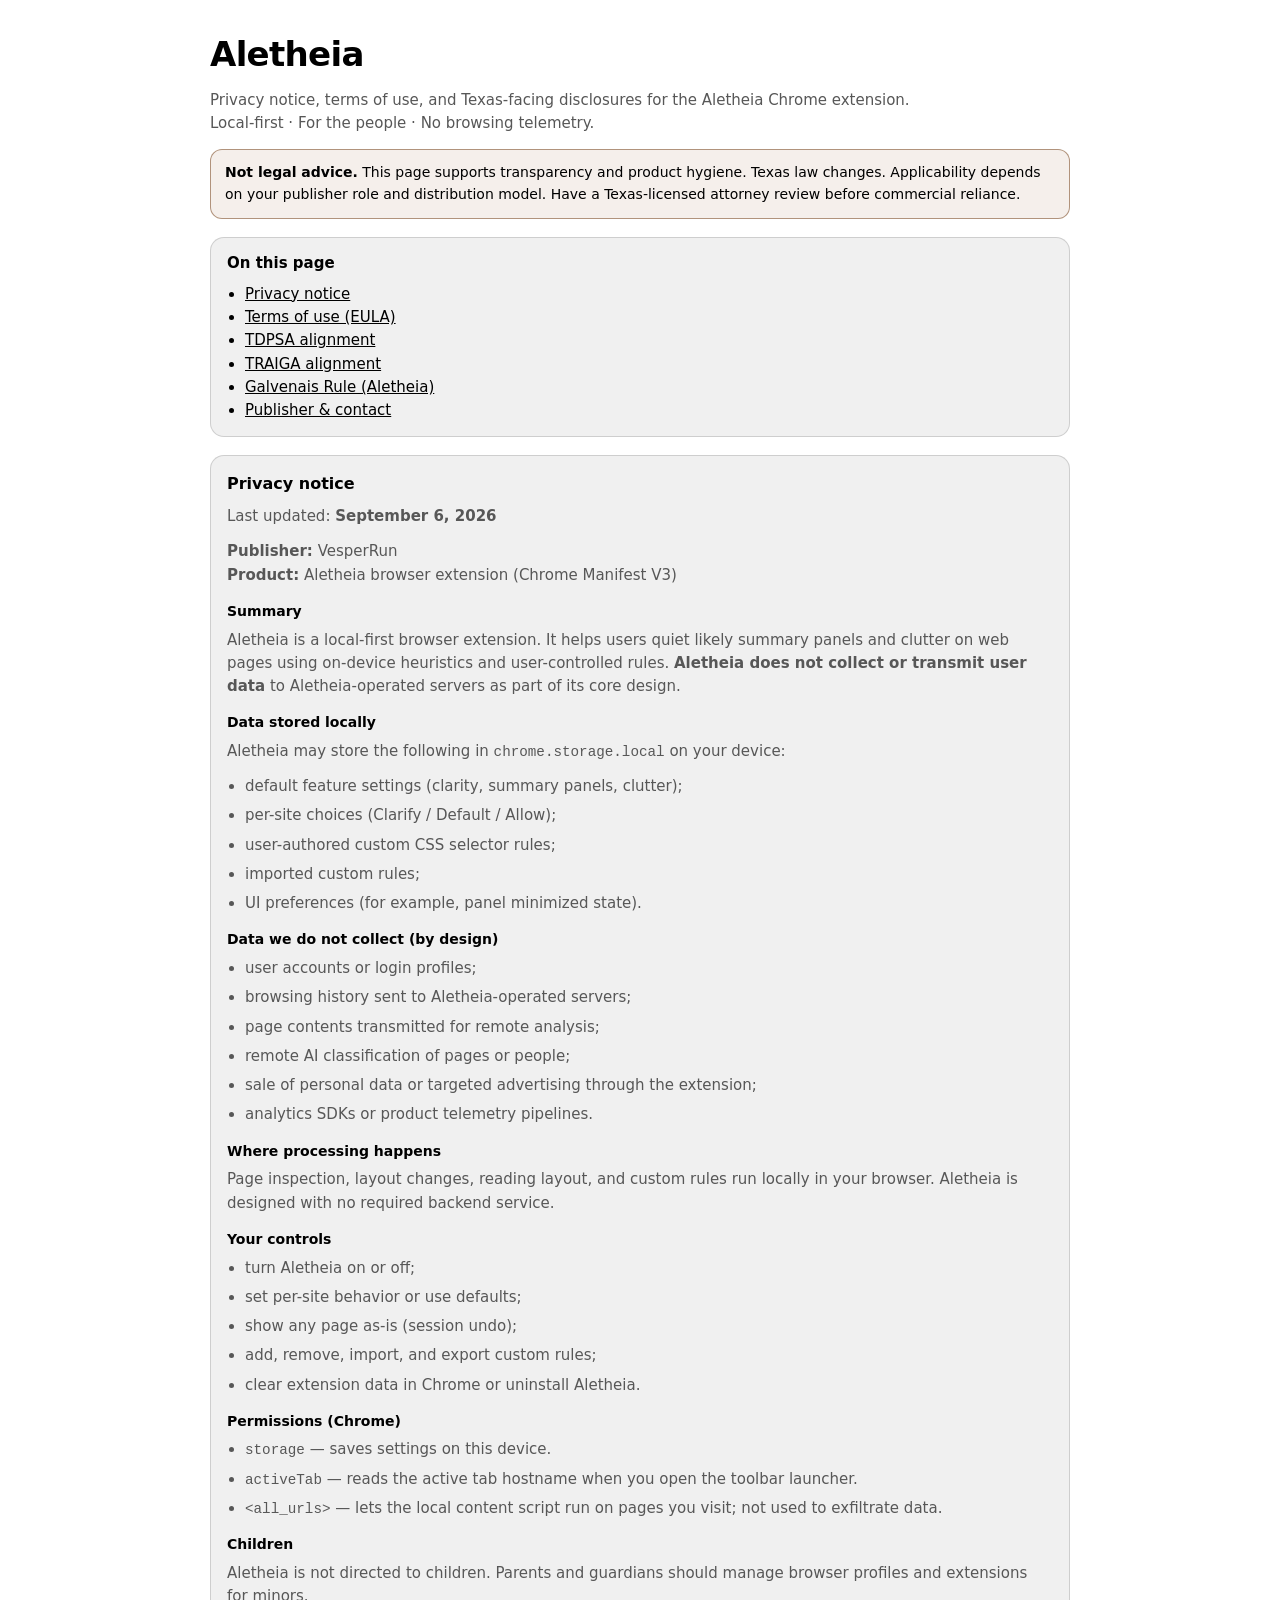
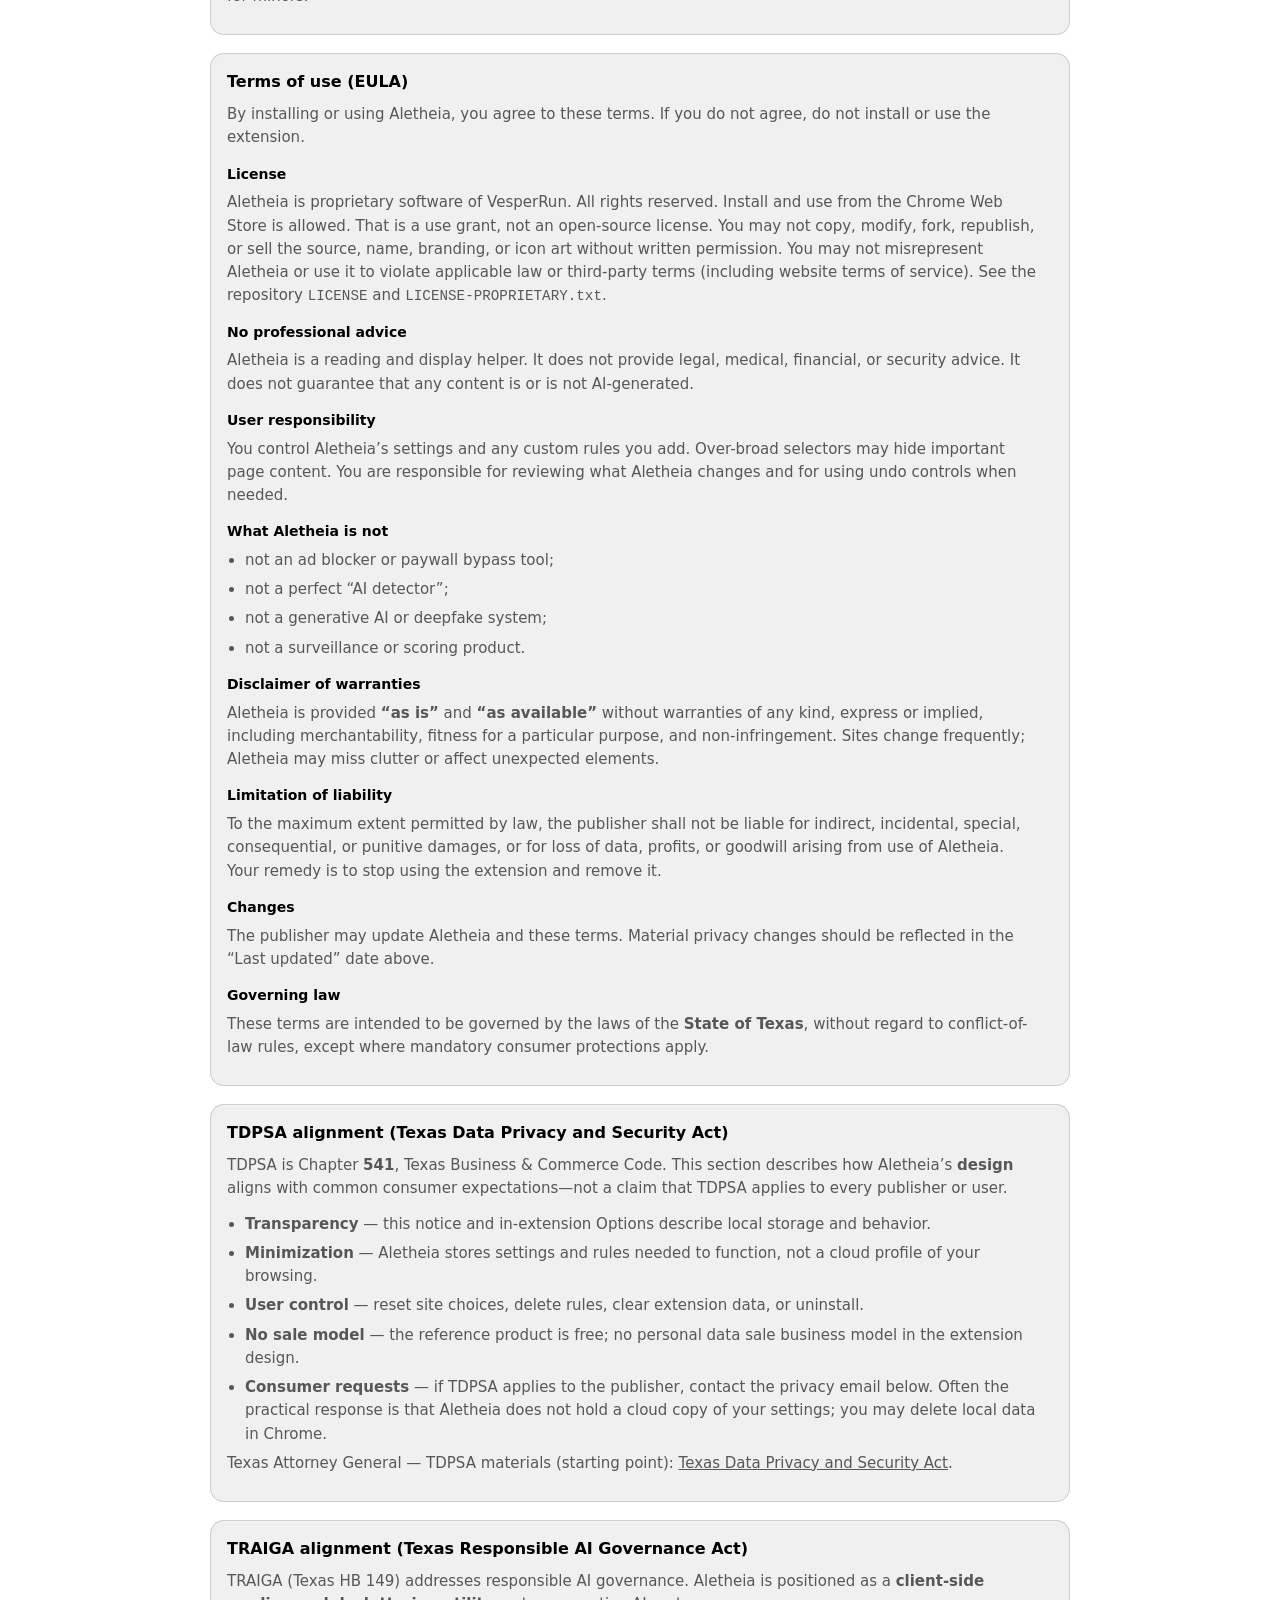
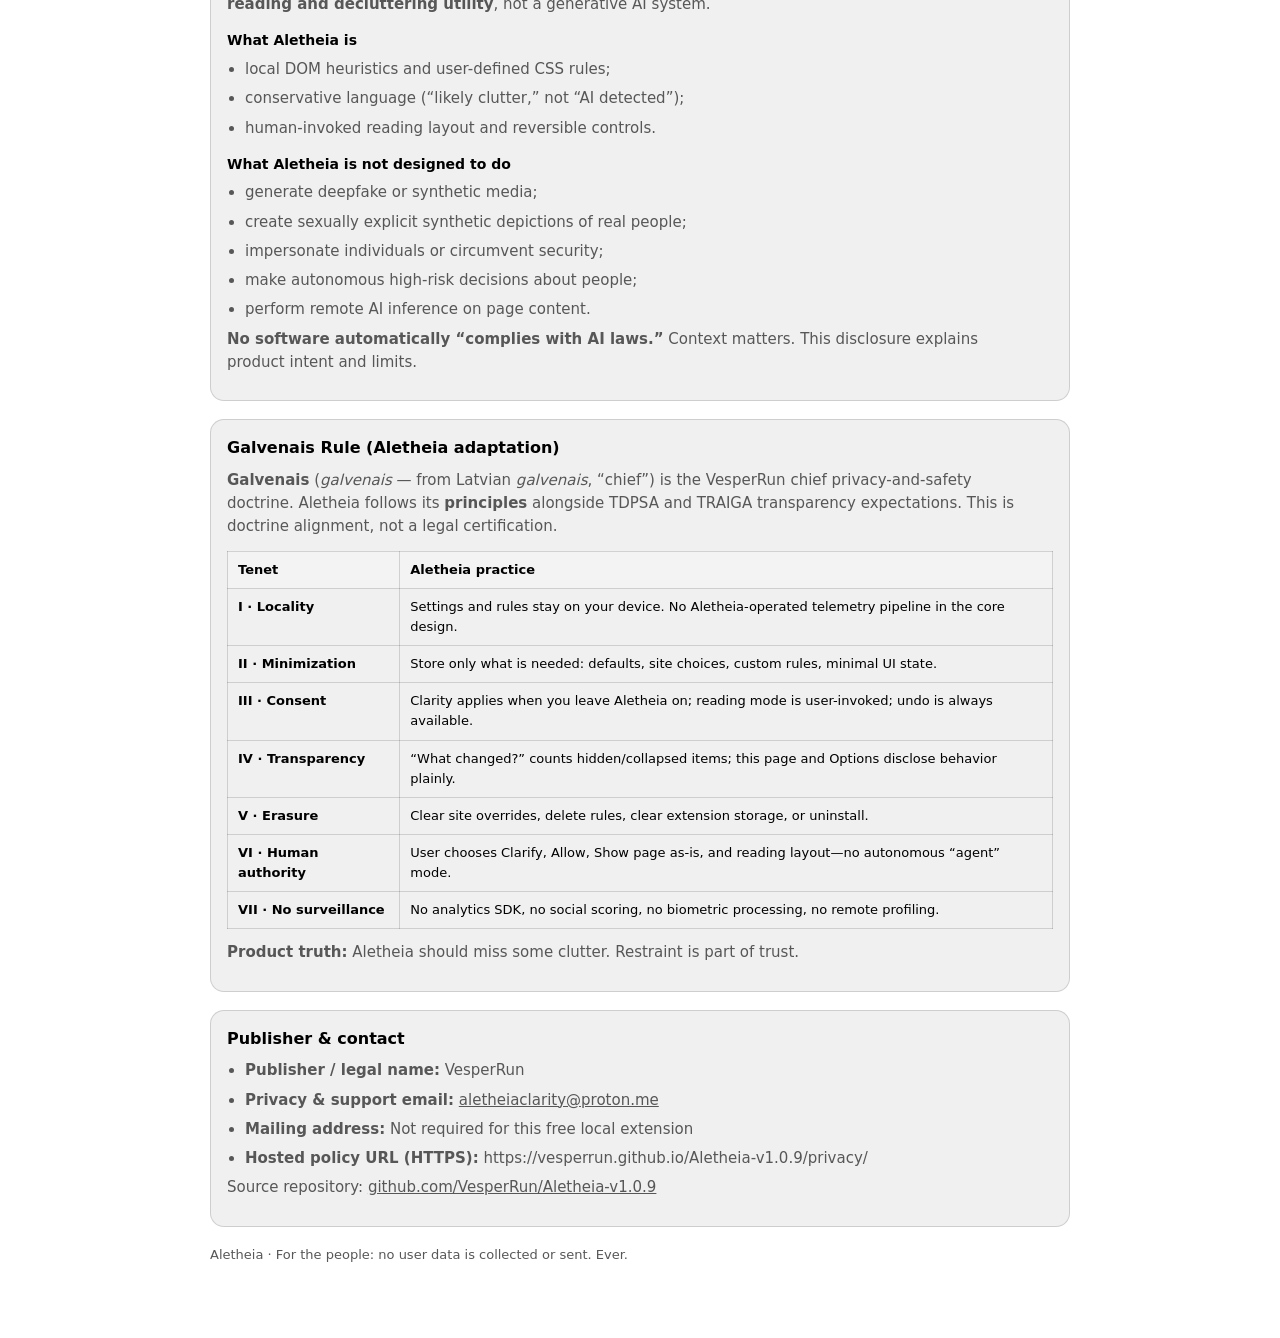
<file: privacy/index.html>
<!doctype html>
<html lang="en">
  <head>
    <meta charset="utf-8" />
    <meta name="viewport" content="width=device-width, initial-scale=1" />
    <title>Aletheia · Privacy, Terms &amp; Texas Notice</title>
    <link rel="stylesheet" href="privacy.css" />
  </head>
  <body>
    <main class="wrap">
      <header class="hero">
        <h1>Aletheia</h1>
        <p class="lede">
          Privacy notice, terms of use, and Texas-facing disclosures for the Aletheia Chrome extension.
          Local-first · For the people · No browsing telemetry.
        </p>
        <p class="notice">
          <strong>Not legal advice.</strong> This page supports transparency and product hygiene. Texas law
          changes. Applicability depends on your publisher role and distribution model. Have a Texas-licensed
          attorney review before commercial reliance.
        </p>
      </header>

      <nav class="toc" aria-label="On this page">
        <strong>On this page</strong>
        <ul>
          <li><a href="#privacy">Privacy notice</a></li>
          <li><a href="#eula">Terms of use (EULA)</a></li>
          <li><a href="#tdpsa">TDPSA alignment</a></li>
          <li><a href="#traiga">TRAIGA alignment</a></li>
          <li><a href="#galvenais">Galvenais Rule (Aletheia)</a></li>
          <li><a href="#contact">Publisher &amp; contact</a></li>
        </ul>
      </nav>

      <section class="card" id="privacy">
        <h2>Privacy notice</h2>
        <p class="muted">Last updated: <strong>September 6, 2026</strong></p>
        <p class="muted">
          <strong>Publisher:</strong> VesperRun<br />
          <strong>Product:</strong> Aletheia browser extension (Chrome Manifest V3)
        </p>
        <h3>Summary</h3>
        <p class="muted">
          Aletheia is a local-first browser extension. It helps users quiet likely summary panels and clutter on
          web pages using on-device heuristics and user-controlled rules. <strong>Aletheia does not collect or
          transmit user data</strong> to Aletheia-operated servers as part of its core design.
        </p>
        <h3>Data stored locally</h3>
        <p class="muted">Aletheia may store the following in <code>chrome.storage.local</code> on your device:</p>
        <ul class="bullets">
          <li>default feature settings (clarity, summary panels, clutter);</li>
          <li>per-site choices (Clarify / Default / Allow);</li>
          <li>user-authored custom CSS selector rules;</li>
          <li>imported custom rules;</li>
          <li>UI preferences (for example, panel minimized state).</li>
        </ul>
        <h3>Data we do not collect (by design)</h3>
        <ul class="bullets">
          <li>user accounts or login profiles;</li>
          <li>browsing history sent to Aletheia-operated servers;</li>
          <li>page contents transmitted for remote analysis;</li>
          <li>remote AI classification of pages or people;</li>
          <li>sale of personal data or targeted advertising through the extension;</li>
          <li>analytics SDKs or product telemetry pipelines.</li>
        </ul>
        <h3>Where processing happens</h3>
        <p class="muted">
          Page inspection, layout changes, reading layout, and custom rules run locally in your browser. Aletheia
          is designed with no required backend service.
        </p>
        <h3>Your controls</h3>
        <ul class="bullets">
          <li>turn Aletheia on or off;</li>
          <li>set per-site behavior or use defaults;</li>
          <li>show any page as-is (session undo);</li>
          <li>add, remove, import, and export custom rules;</li>
          <li>clear extension data in Chrome or uninstall Aletheia.</li>
        </ul>
        <h3>Permissions (Chrome)</h3>
        <ul class="bullets">
          <li><code>storage</code> — saves settings on this device.</li>
          <li><code>activeTab</code> — reads the active tab hostname when you open the toolbar launcher.</li>
          <li><code>&lt;all_urls&gt;</code> — lets the local content script run on pages you visit; not used to exfiltrate data.</li>
        </ul>
        <h3>Children</h3>
        <p class="muted">
          Aletheia is not directed to children. Parents and guardians should manage browser profiles and
          extensions for minors.
        </p>
      </section>

      <section class="card" id="eula">
        <h2>Terms of use (EULA)</h2>
        <p class="muted">
          By installing or using Aletheia, you agree to these terms. If you do not agree, do not install or use
          the extension.
        </p>
        <h3>License</h3>
        <p class="muted">
          Aletheia is proprietary software of VesperRun. All rights reserved. Install and use from the Chrome Web
          Store is allowed. That is a use grant, not an open-source license. You may not copy, modify, fork,
          republish, or sell the source, name, branding, or icon art without written permission. You may not
          misrepresent Aletheia or use it to violate applicable law or third-party terms (including website terms
          of service). See the repository <code>LICENSE</code> and <code>LICENSE-PROPRIETARY.txt</code>.
        </p>
        <h3>No professional advice</h3>
        <p class="muted">
          Aletheia is a reading and display helper. It does not provide legal, medical, financial, or security
          advice. It does not guarantee that any content is or is not AI-generated.
        </p>
        <h3>User responsibility</h3>
        <p class="muted">
          You control Aletheia’s settings and any custom rules you add. Over-broad selectors may hide important
          page content. You are responsible for reviewing what Aletheia changes and for using undo controls when
          needed.
        </p>
        <h3>What Aletheia is not</h3>
        <ul class="bullets">
          <li>not an ad blocker or paywall bypass tool;</li>
          <li>not a perfect “AI detector”;</li>
          <li>not a generative AI or deepfake system;</li>
          <li>not a surveillance or scoring product.</li>
        </ul>
        <h3>Disclaimer of warranties</h3>
        <p class="muted">
          Aletheia is provided <strong>“as is”</strong> and <strong>“as available”</strong> without warranties of
          any kind, express or implied, including merchantability, fitness for a particular purpose, and
          non-infringement. Sites change frequently; Aletheia may miss clutter or affect unexpected elements.
        </p>
        <h3>Limitation of liability</h3>
        <p class="muted">
          To the maximum extent permitted by law, the publisher shall not be liable for indirect, incidental,
          special, consequential, or punitive damages, or for loss of data, profits, or goodwill arising from use
          of Aletheia. Your remedy is to stop using the extension and remove it.
        </p>
        <h3>Changes</h3>
        <p class="muted">
          The publisher may update Aletheia and these terms. Material privacy changes should be reflected in the
          “Last updated” date above.
        </p>
        <h3>Governing law</h3>
        <p class="muted">
          These terms are intended to be governed by the laws of the <strong>State of Texas</strong>, without
          regard to conflict-of-law rules, except where mandatory consumer protections apply.
        </p>
      </section>

      <section class="card" id="tdpsa">
        <h2>TDPSA alignment (Texas Data Privacy and Security Act)</h2>
        <p class="muted">
          TDPSA is Chapter <strong>541</strong>, Texas Business &amp; Commerce Code. This section describes how
          Aletheia’s <strong>design</strong> aligns with common consumer expectations—not a claim that TDPSA
          applies to every publisher or user.
        </p>
        <ul class="bullets">
          <li><strong>Transparency</strong> — this notice and in-extension Options describe local storage and behavior.</li>
          <li><strong>Minimization</strong> — Aletheia stores settings and rules needed to function, not a cloud profile of your browsing.</li>
          <li><strong>User control</strong> — reset site choices, delete rules, clear extension data, or uninstall.</li>
          <li><strong>No sale model</strong> — the reference product is free; no personal data sale business model in the extension design.</li>
          <li><strong>Consumer requests</strong> — if TDPSA applies to the publisher, contact the privacy email below. Often the practical response is that Aletheia does not hold a cloud copy of your settings; you may delete local data in Chrome.</li>
        </ul>
        <p class="muted">
          Texas Attorney General — TDPSA materials (starting point):
          <a
            href="https://www.texasattorneygeneral.gov/consumer-protection/file-consumer-complaint/consumer-privacy-rights/texas-data-privacy-and-security-act"
            >Texas Data Privacy and Security Act</a
          >.
        </p>
      </section>

      <section class="card" id="traiga">
        <h2>TRAIGA alignment (Texas Responsible AI Governance Act)</h2>
        <p class="muted">
          TRAIGA (Texas HB 149) addresses responsible AI governance. Aletheia is positioned as a
          <strong>client-side reading and decluttering utility</strong>, not a generative AI system.
        </p>
        <h3>What Aletheia is</h3>
        <ul class="bullets">
          <li>local DOM heuristics and user-defined CSS rules;</li>
          <li>conservative language (“likely clutter,” not “AI detected”);</li>
          <li>human-invoked reading layout and reversible controls.</li>
        </ul>
        <h3>What Aletheia is not designed to do</h3>
        <ul class="bullets">
          <li>generate deepfake or synthetic media;</li>
          <li>create sexually explicit synthetic depictions of real people;</li>
          <li>impersonate individuals or circumvent security;</li>
          <li>make autonomous high-risk decisions about people;</li>
          <li>perform remote AI inference on page content.</li>
        </ul>
        <p class="muted">
          <strong>No software automatically “complies with AI laws.”</strong> Context matters. This disclosure
          explains product intent and limits.
        </p>
      </section>

      <section class="card" id="galvenais">
        <h2>Galvenais Rule (Aletheia adaptation)</h2>
        <p class="muted">
          <strong>Galvenais</strong> (<em>galvenais</em> — from Latvian <em>galvenais</em>, “chief”) is the
          VesperRun chief privacy-and-safety doctrine. Aletheia follows its <strong>principles</strong> alongside
          TDPSA and TRAIGA transparency expectations. This is doctrine alignment, not a legal certification.
        </p>
        <table class="tenets">
          <thead>
            <tr>
              <th>Tenet</th>
              <th>Aletheia practice</th>
            </tr>
          </thead>
          <tbody>
            <tr>
              <td><strong>I · Locality</strong></td>
              <td>Settings and rules stay on your device. No Aletheia-operated telemetry pipeline in the core design.</td>
            </tr>
            <tr>
              <td><strong>II · Minimization</strong></td>
              <td>Store only what is needed: defaults, site choices, custom rules, minimal UI state.</td>
            </tr>
            <tr>
              <td><strong>III · Consent</strong></td>
              <td>Clarity applies when you leave Aletheia on; reading mode is user-invoked; undo is always available.</td>
            </tr>
            <tr>
              <td><strong>IV · Transparency</strong></td>
              <td>“What changed?” counts hidden/collapsed items; this page and Options disclose behavior plainly.</td>
            </tr>
            <tr>
              <td><strong>V · Erasure</strong></td>
              <td>Clear site overrides, delete rules, clear extension storage, or uninstall.</td>
            </tr>
            <tr>
              <td><strong>VI · Human authority</strong></td>
              <td>User chooses Clarify, Allow, Show page as-is, and reading layout—no autonomous “agent” mode.</td>
            </tr>
            <tr>
              <td><strong>VII · No surveillance</strong></td>
              <td>No analytics SDK, no social scoring, no biometric processing, no remote profiling.</td>
            </tr>
          </tbody>
        </table>
        <p class="muted" style="margin-top: 12px">
          <strong>Product truth:</strong> Aletheia should miss some clutter. Restraint is part of trust.
        </p>
      </section>

      <section class="card" id="contact">
        <h2>Publisher &amp; contact</h2>
        <ul class="bullets">
          <li><strong>Publisher / legal name:</strong> VesperRun</li>
          <li><strong>Privacy &amp; support email:</strong> <a href="mailto:aletheiaclarity@proton.me">aletheiaclarity@proton.me</a></li>
          <li><strong>Mailing address:</strong> Not required for this free local extension</li>
          <li><strong>Hosted policy URL (HTTPS):</strong> https://vesperrun.github.io/Aletheia-v1.0.9/privacy/</li>
        </ul>
        <p class="muted">
          Source repository:
          <a href="https://github.com/VesperRun/Aletheia-v1.0.9">github.com/VesperRun/Aletheia-v1.0.9</a>
        </p>
      </section>

      <p class="meta">Aletheia · For the people: no user data is collected or sent. Ever.</p>
    </main>
  </body>
</html>
</file>
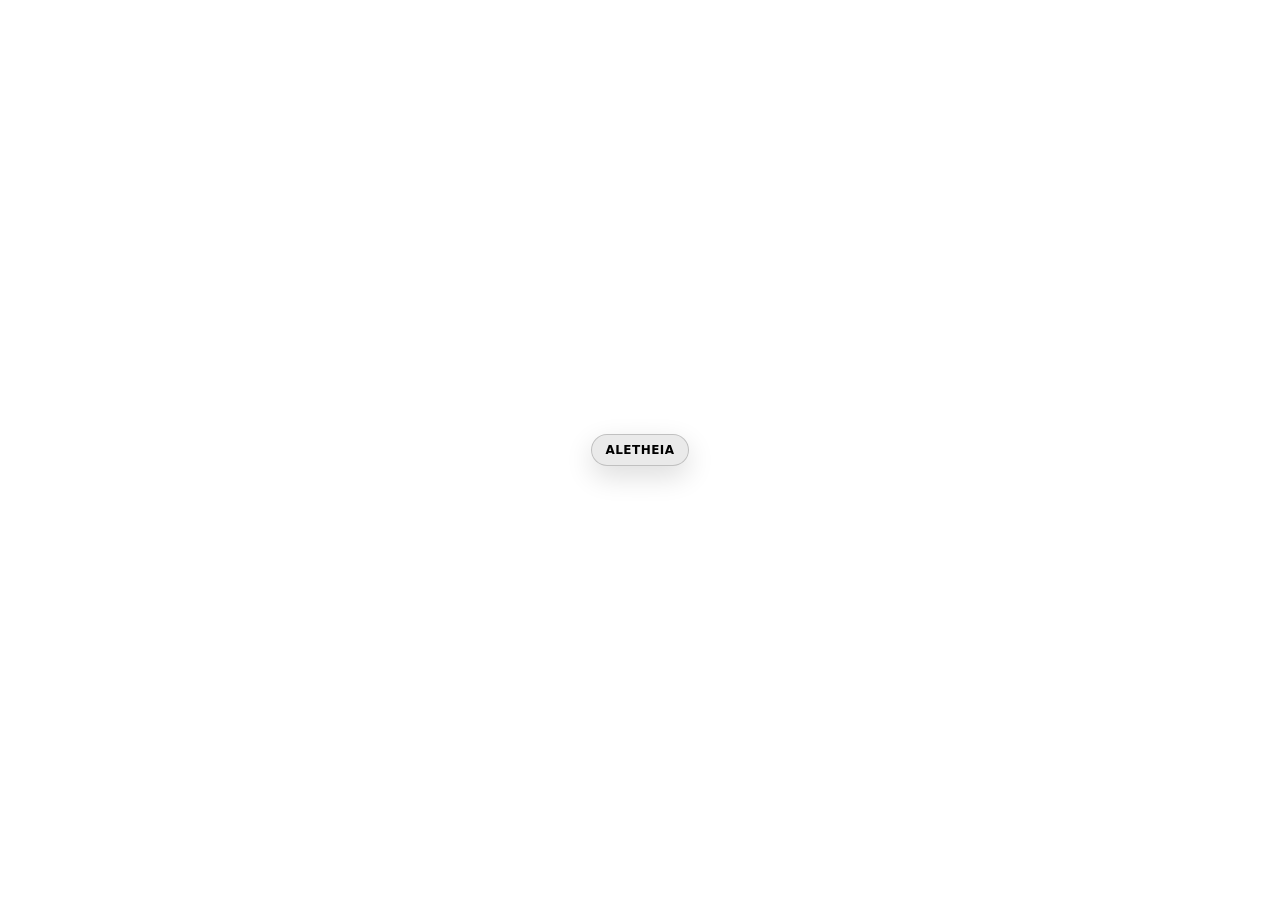
<file: content/minimized-pill.html>
<!doctype html>
<html lang="en">
  <head>
    <meta charset="utf-8" />
    <meta name="viewport" content="width=device-width, initial-scale=1" />
    <title>Aletheia</title>
    <style>
      html,
      body {
        margin: 0;
        width: 100%;
        height: 100%;
        overflow: hidden;
        background: transparent;
      }

      #pill-hit {
        box-sizing: border-box;
        width: 100%;
        height: 100%;
        margin: 0;
        padding: 0;
        border: none;
        cursor: pointer;
        background: transparent;
        display: flex;
        align-items: center;
        justify-content: center;
        font: inherit;
      }

      #pill-hit:focus-visible {
        outline: 2px solid #1f6feb;
        outline-offset: 2px;
      }

      .pill-face {
        display: inline-flex;
        align-items: center;
        justify-content: center;
        font: 700 12px/1 system-ui, -apple-system, "Segoe UI", Roboto, sans-serif;
        letter-spacing: 0.04em;
        text-transform: uppercase;
        color: canvastext;
        background: color-mix(in srgb, canvas 90%, canvastext 8%);
        border: 1px solid color-mix(in srgb, canvastext 18%, transparent);
        border-radius: 999px;
        padding: 0.55rem 0.85rem;
        box-shadow: 0 10px 28px rgba(0, 0, 0, 0.14);
        pointer-events: none;
        user-select: none;
      }
    </style>
  </head>
  <body>
    <button type="button" id="pill-hit" title="Show Aletheia controls">
      <span class="pill-face">Aletheia</span>
    </button>
    <script src="minimized-pill.js"></script>
  </body>
</html>
</file>
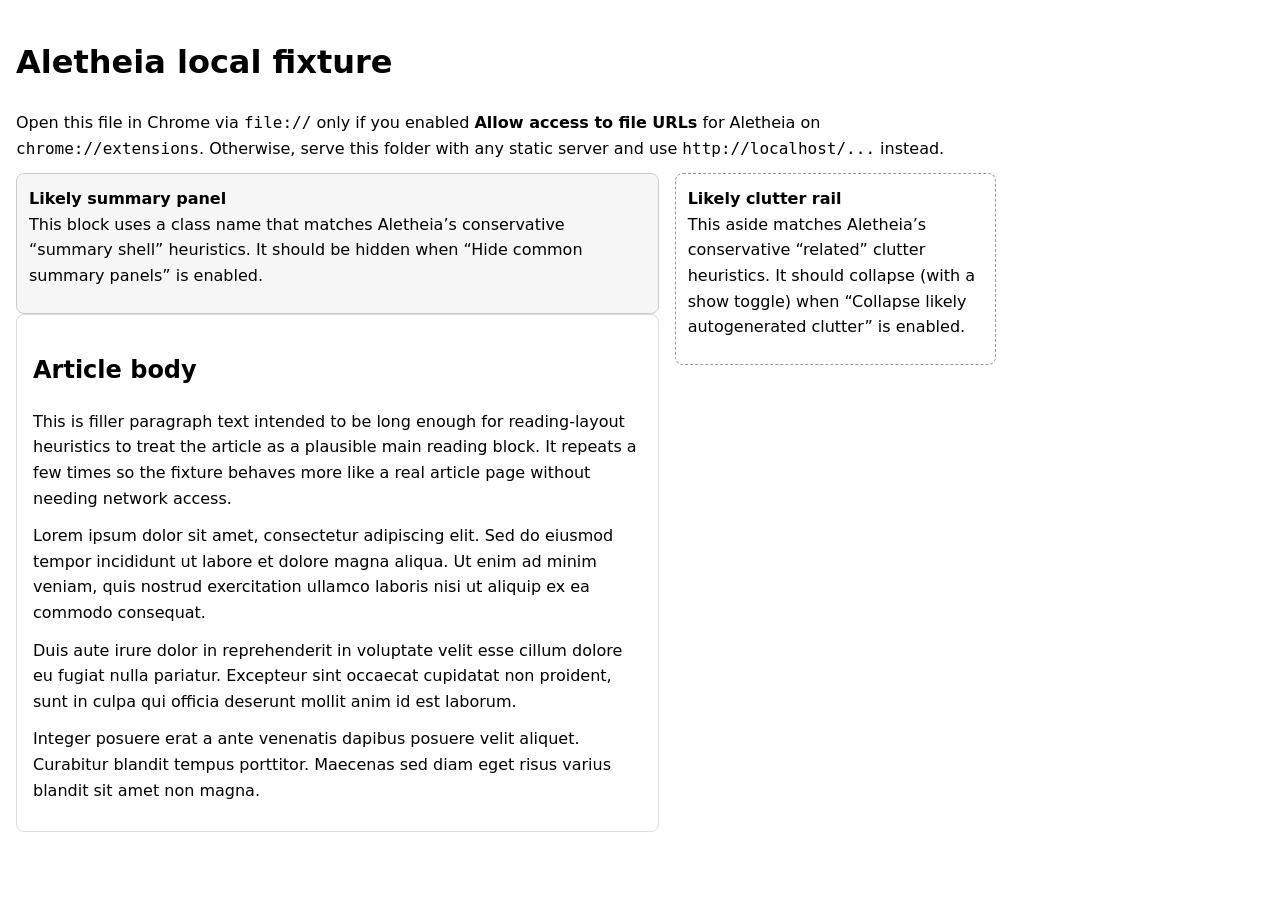
<file: dev/fixture.html>
<!doctype html>
<html lang="en">
  <head>
    <meta charset="utf-8" />
    <meta name="viewport" content="width=device-width, initial-scale=1" />
    <title>Aletheia fixture · Local test page</title>
    <style>
      body {
        font: 16px/1.6 system-ui, sans-serif;
        margin: 0;
        padding: 16px;
        max-width: 980px;
      }
      .row {
        display: grid;
        grid-template-columns: 2fr 1fr;
        gap: 16px;
        align-items: start;
      }
      .ai-summary-panel {
        border: 1px solid #ccc;
        padding: 12px;
        border-radius: 8px;
        background: #f6f6f6;
      }
      aside.related-stories {
        border: 1px dashed #999;
        padding: 12px;
        border-radius: 8px;
      }
      article {
        border: 1px solid #ddd;
        padding: 16px;
        border-radius: 8px;
      }
      p {
        margin: 0 0 12px;
      }
    </style>
  </head>
  <body>
    <h1>Aletheia local fixture</h1>
    <p>
      Open this file in Chrome via <code>file://</code> only if you enabled
      <strong>Allow access to file URLs</strong> for Aletheia on
      <code>chrome://extensions</code>. Otherwise, serve this folder with any static server and use
      <code>http://localhost/...</code> instead.
    </p>

    <div class="row">
      <main>
        <div class="ai-summary-panel" data-testid="fixture-summary">
          <strong>Likely summary panel</strong>
          <p>
            This block uses a class name that matches Aletheia’s conservative “summary shell” heuristics. It should
            be hidden when “Hide common summary panels” is enabled.
          </p>
        </div>

        <article>
          <h2>Article body</h2>
          <p>
            This is filler paragraph text intended to be long enough for reading-layout heuristics to treat the
            article as a plausible main reading block. It repeats a few times so the fixture behaves more like a
            real article page without needing network access.
          </p>
          <p>
            Lorem ipsum dolor sit amet, consectetur adipiscing elit. Sed do eiusmod tempor incididunt ut labore et
            dolore magna aliqua. Ut enim ad minim veniam, quis nostrud exercitation ullamco laboris nisi ut aliquip ex
            ea commodo consequat.
          </p>
          <p>
            Duis aute irure dolor in reprehenderit in voluptate velit esse cillum dolore eu fugiat nulla pariatur.
            Excepteur sint occaecat cupidatat non proident, sunt in culpa qui officia deserunt mollit anim id est
            laborum.
          </p>
          <p>
            Integer posuere erat a ante venenatis dapibus posuere velit aliquet. Curabitur blandit tempus porttitor.
            Maecenas sed diam eget risus varius blandit sit amet non magna.
          </p>
        </article>
      </main>

      <aside class="related-stories" aria-label="Related articles (fixture)">
        <strong>Likely clutter rail</strong>
        <p>
          This aside matches Aletheia’s conservative “related” clutter heuristics. It should collapse (with a show
          toggle) when “Collapse likely autogenerated clutter” is enabled.
        </p>
      </aside>
    </div>
  </body>
</html>
</file>
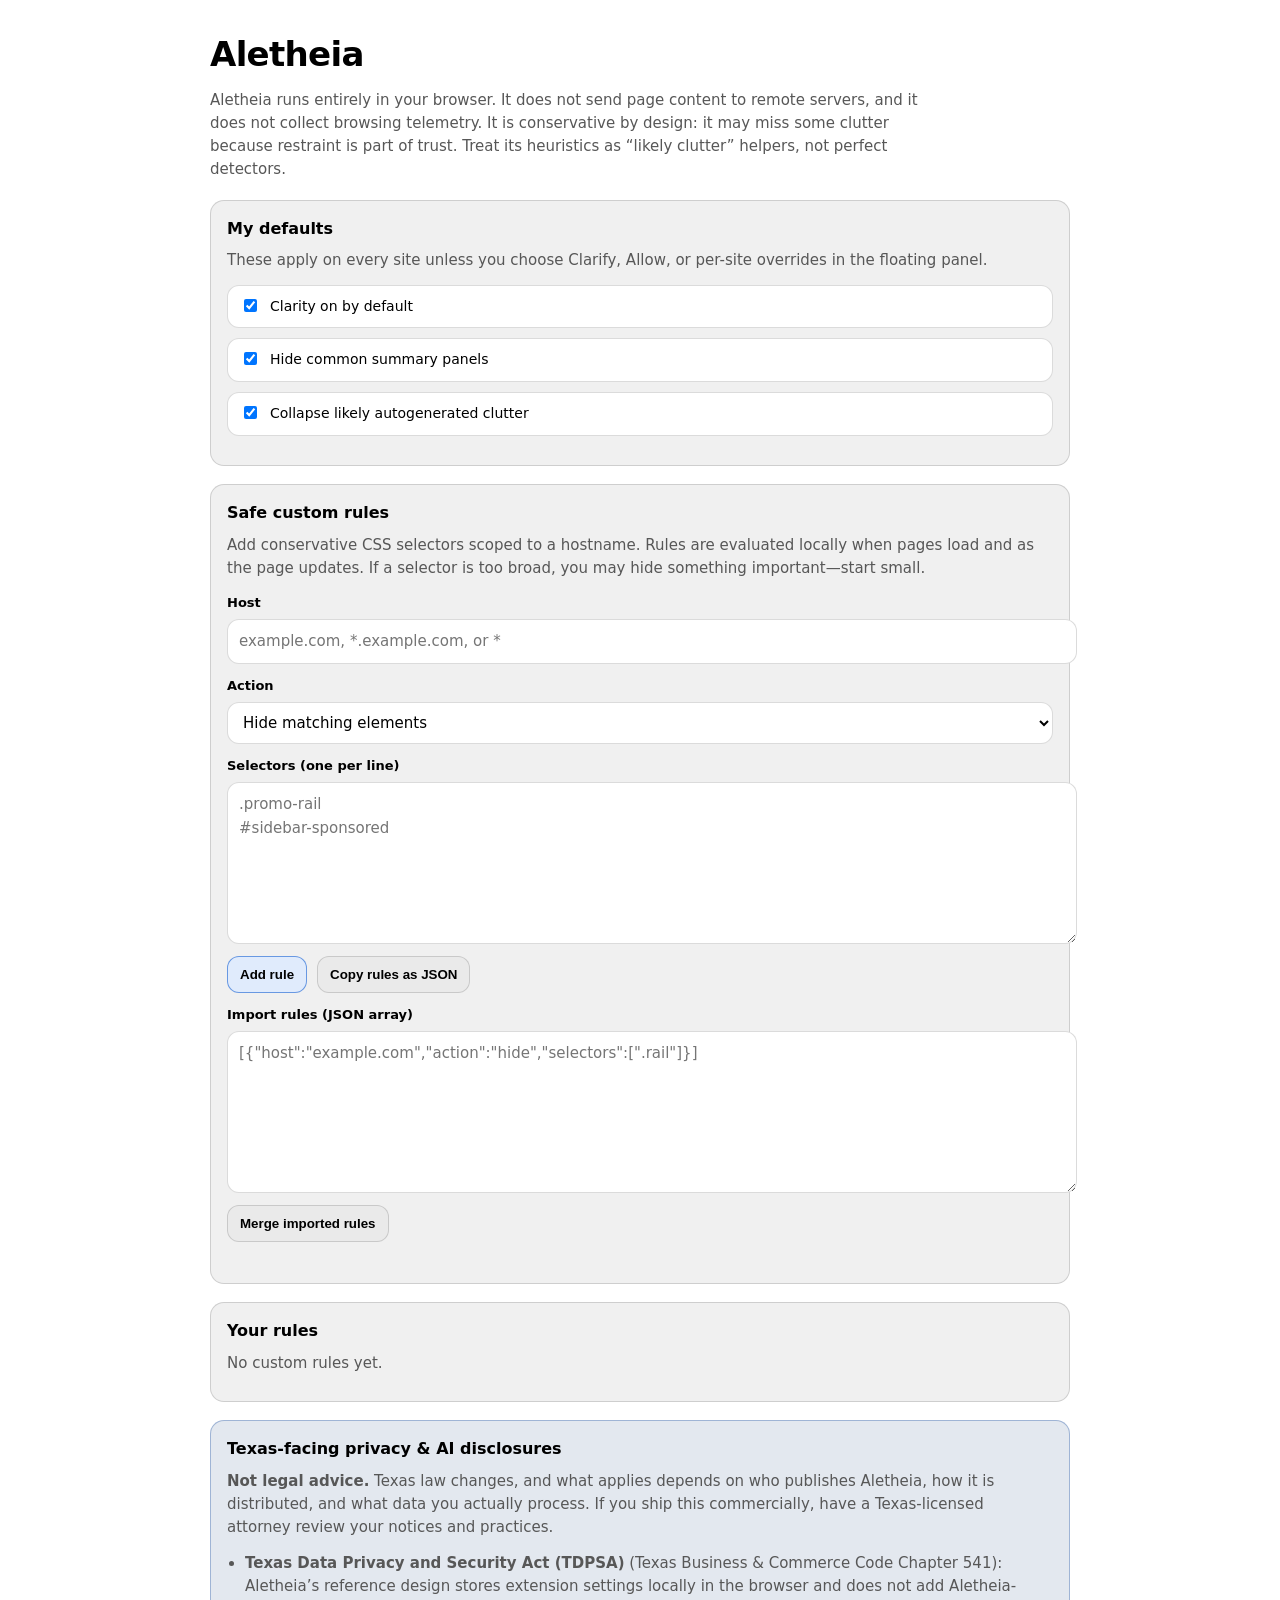
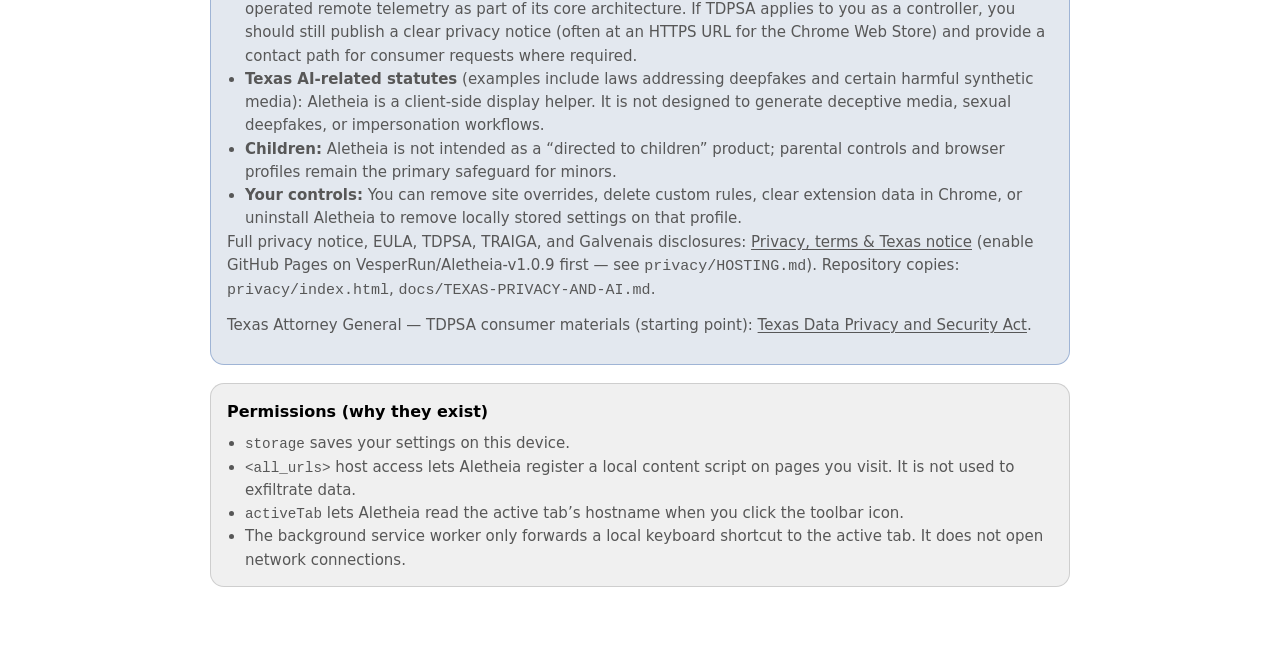
<file: options/options.html>
<!doctype html>
<html lang="en">
  <head>
    <meta charset="utf-8" />
    <meta name="viewport" content="width=device-width, initial-scale=1" />
    <title>Aletheia · Options</title>
    <link rel="stylesheet" href="options.css" />
  </head>
  <body>
    <main class="wrap">
      <header class="hero">
        <h1>Aletheia</h1>
        <p class="lede">
          Aletheia runs entirely in your browser. It does not send page content to remote servers, and it does
          not collect browsing telemetry. It is conservative by design: it may miss some clutter because restraint is
          part of trust. Treat its heuristics as “likely clutter” helpers, not perfect detectors.
        </p>
      </header>

      <section class="card">
        <h2>My defaults</h2>
        <p class="muted">
          These apply on every site unless you choose Clarify, Allow, or per-site overrides in the floating panel.
        </p>
        <div class="defaults">
          <label class="check">
            <input id="defaultClarity" type="checkbox" />
            <span>Clarity on by default</span>
          </label>
          <label class="check">
            <input id="defaultHideSummaries" type="checkbox" />
            <span>Hide common summary panels</span>
          </label>
          <label class="check">
            <input id="defaultCollapseClutter" type="checkbox" />
            <span>Collapse likely autogenerated clutter</span>
          </label>
        </div>
        <p class="status" id="defaultsStatus" aria-live="polite"></p>
      </section>

      <section class="card">
        <h2>Safe custom rules</h2>
        <p class="muted">
          Add conservative CSS selectors scoped to a hostname. Rules are evaluated locally when pages load and
          as the page updates. If a selector is too broad, you may hide something important—start small.
        </p>

        <div class="form">
          <label class="field">
            <span>Host</span>
            <input id="ruleHost" type="text" autocomplete="off" placeholder="example.com, *.example.com, or *" />
          </label>

          <label class="field">
            <span>Action</span>
            <select id="ruleAction">
              <option value="hide">Hide matching elements</option>
              <option value="collapse">Collapse matching elements</option>
            </select>
          </label>

          <label class="field">
            <span>Selectors (one per line)</span>
            <textarea id="ruleSelectors" rows="6" spellcheck="false" placeholder=".promo-rail&#10;#sidebar-sponsored"></textarea>
          </label>

          <div class="actions">
            <button type="button" class="primary" id="addRule">Add rule</button>
            <button type="button" class="ghost" id="exportRules">Copy rules as JSON</button>
          </div>

          <label class="field">
            <span>Import rules (JSON array)</span>
            <textarea id="importJson" rows="6" spellcheck="false" placeholder='[{"host":"example.com","action":"hide","selectors":[".rail"]}]'></textarea>
          </label>
          <div class="actions">
            <button type="button" class="ghost" id="importRules">Merge imported rules</button>
          </div>

          <p class="status" id="status" aria-live="polite"></p>
        </div>
      </section>

      <section class="card">
        <h2>Your rules</h2>
        <p class="muted" id="emptyRules">No custom rules yet.</p>
        <ul class="rules" id="rulesList"></ul>
      </section>

      <section class="card card-legal" id="texasDisclosures">
        <h2>Texas-facing privacy &amp; AI disclosures</h2>
        <p class="muted">
          <strong>Not legal advice.</strong> Texas law changes, and what applies depends on who publishes Aletheia,
          how it is distributed, and what data you actually process. If you ship this commercially, have a
          Texas-licensed attorney review your notices and practices.
        </p>
        <ul class="bullets">
          <li>
            <strong>Texas Data Privacy and Security Act (TDPSA)</strong> (Texas Business &amp; Commerce Code
            Chapter&nbsp;541): Aletheia’s reference design stores extension settings locally in the browser and does
            not add Aletheia-operated remote telemetry as part of its core architecture. If TDPSA applies to you as
            a controller, you should still publish a clear privacy notice (often at an HTTPS URL for the Chrome Web
            Store) and provide a contact path for consumer requests where required.
          </li>
          <li>
            <strong>Texas AI-related statutes</strong> (examples include laws addressing deepfakes and certain
            harmful synthetic media): Aletheia is a client-side display helper. It is not designed to generate deceptive
            media, sexual deepfakes, or impersonation workflows.
          </li>
          <li>
            <strong>Children:</strong> Aletheia is not intended as a “directed to children” product; parental controls
            and browser profiles remain the primary safeguard for minors.
          </li>
          <li>
            <strong>Your controls:</strong> You can remove site overrides, delete custom rules, clear extension data in
            Chrome, or uninstall Aletheia to remove locally stored settings on that profile.
          </li>
        </ul>
        <p class="muted">
          Full privacy notice, EULA, TDPSA, TRAIGA, and Galvenais disclosures:
          <a
            id="privacyPolicyLink"
            href="https://vesperrun.github.io/Aletheia-v1.0.9/privacy/"
            target="_blank"
            rel="noopener noreferrer"
            >Privacy, terms &amp; Texas notice</a
          >
          (enable GitHub Pages on VesperRun/Aletheia-v1.0.9 first — see <code>privacy/HOSTING.md</code>). Repository copies:
          <code>privacy/index.html</code>,
          <code>docs/TEXAS-PRIVACY-AND-AI.md</code>.
        </p>
        <p class="muted">
          Texas Attorney General — TDPSA consumer materials (starting point):
          <a
            href="https://www.texasattorneygeneral.gov/consumer-protection/file-consumer-complaint/consumer-privacy-rights/texas-data-privacy-and-security-act"
            target="_blank"
            rel="noopener noreferrer"
            >Texas Data Privacy and Security Act</a
          >.
        </p>
      </section>

      <section class="card">
        <h2>Permissions (why they exist)</h2>
        <ul class="bullets">
          <li><code>storage</code> saves your settings on this device.</li>
          <li>
            <code>&lt;all_urls&gt;</code> host access lets Aletheia register a local content script on pages you
            visit. It is not used to exfiltrate data.
          </li>
          <li>
            <code>activeTab</code> lets Aletheia read the active tab’s hostname when you click the toolbar icon.
          </li>
          <li>
            The background service worker only forwards a local keyboard shortcut to the active tab. It does not
            open network connections.
          </li>
        </ul>
      </section>
    </main>

    <script src="../shared/selectors.js"></script>
    <script src="../shared/storage.js"></script>
    <script src="options.js"></script>
  </body>
</html>
</file>
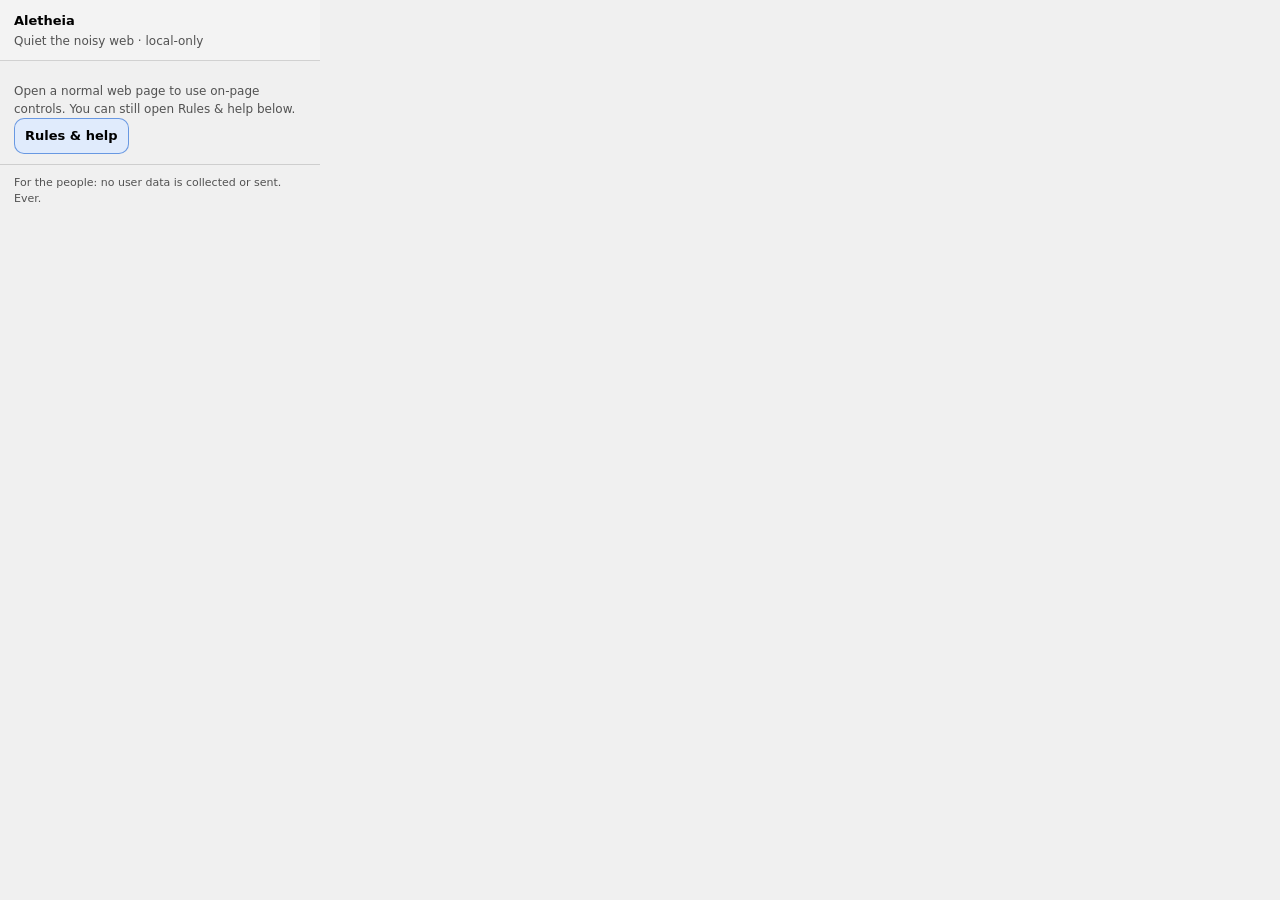
<file: popup/launcher.html>
<!doctype html>
<html lang="en">
  <head>
    <meta charset="utf-8" />
    <meta name="viewport" content="width=device-width, initial-scale=1" />
    <title>Aletheia</title>
    <link rel="stylesheet" href="launcher.css" />
  </head>
  <body>
    <header class="top">
      <div class="brand">
        <div class="name">Aletheia</div>
        <div class="tag">Quiet the noisy web · local-only</div>
      </div>
    </header>

    <section class="panel" id="restricted" hidden>
      <p class="muted">
        Open a normal web page to use on-page controls. You can still open Rules &amp; help below.
      </p>
      <button type="button" class="primary" id="openOptionsRestricted">Rules &amp; help</button>
    </section>

    <section class="panel" id="main">
      <div class="label">THIS PAGE</div>
      <div class="host" id="hostLabel">—</div>
      <p class="hint" id="hint">Full controls live on the page in the floating panel.</p>
      <div class="actions">
        <button type="button" class="primary" id="showPanel">Show on-page controls</button>
        <button type="button" class="ghost" id="openOptions">Rules &amp; help</button>
      </div>
      <p class="status" id="status" aria-live="polite"></p>
    </section>

    <footer class="foot">For the people: no user data is collected or sent. Ever.</footer>

    <script src="launcher.js"></script>
  </body>
</html>
</file>
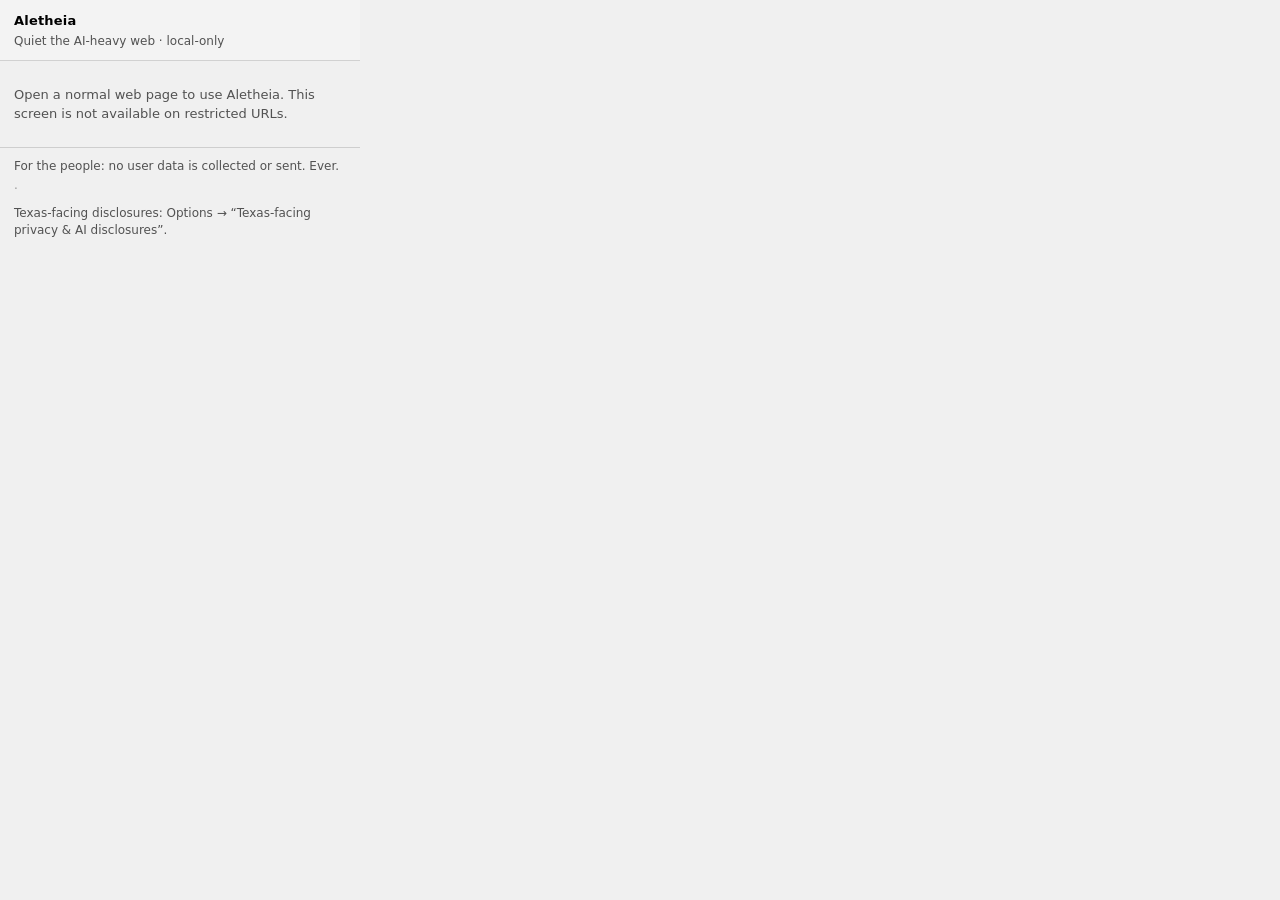
<file: popup/popup.html>
<!doctype html>
<html lang="en">
  <head>
    <meta charset="utf-8" />
    <meta name="viewport" content="width=device-width, initial-scale=1" />
    <title>Aletheia</title>
    <link rel="stylesheet" href="popup.css" />
  </head>
  <body>
    <header class="top">
      <div class="brand">
        <div class="name">Aletheia</div>
        <div class="tag">Quiet the AI-heavy web · local-only</div>
      </div>
      <div class="signal-dot" aria-hidden="true"></div>
    </header>

    <section class="panel" id="restricted">
      <p class="muted">
        Open a normal web page to use Aletheia. This screen is not available on restricted URLs.
      </p>
    </section>

    <section class="panel" id="main">
      <div class="row">
        <div>
          <div class="label">LOCAL SITE SIGNAL</div>
          <div class="host" id="hostLabel">—</div>
        </div>
        <button type="button" class="ghost" id="openOptions">Rules &amp; help</button>
      </div>

      <div class="divider"></div>

      <div class="choice-stack" aria-label="This site choices">
        <label class="field mode-field">
          <span class="field-label">Summary panels</span>
          <select id="summaryPolicy" class="select">
            <option value="default">Use my default</option>
            <option value="hide">Hide here</option>
            <option value="allow">Allow here</option>
          </select>
        </label>

        <label class="field mode-field">
          <span class="field-label">Likely clutter</span>
          <select id="clutterPolicy" class="select">
            <option value="default">Use my default</option>
            <option value="hide">Hide here</option>
            <option value="collapse">Collapse here</option>
            <option value="allow">Allow here</option>
          </select>
        </label>

        <p class="hint">Each choice applies only to this site. Defaults are below.</p>
      </div>

      <p class="fineprint">
        Conservative by design. Aletheia may miss some clutter because restraint is part of trust.
      </p>

      <div class="divider"></div>

      <div class="row">
        <div>
          <div class="label">MY DEFAULTS</div>
          <div class="muted">Used unless this site says otherwise.</div>
        </div>
      </div>

      <div class="grid2">
        <label class="check">
          <input type="checkbox" id="globalHideSummaries" />
          <span>Hide common summary panels</span>
        </label>
        <label class="check">
          <input type="checkbox" id="globalCollapseClutter" />
          <span>Collapse likely autogenerated clutter</span>
        </label>
      </div>

      <div class="divider"></div>

      <div class="row">
        <button type="button" class="primary" id="clarifyToggle">Clarify this page</button>
        <button type="button" class="ghost" id="siteReset">Reset site choices</button>
      </div>
      <p class="fineprint">
        Clean reading shortcut (Chrome): <span id="readingShortcut">Alt+Shift+L</span> — change it in
        <code>chrome://extensions/shortcuts</code>.
      </p>
      <p class="statusline" id="popupStatus" aria-live="polite"></p>
      <p class="fineprint">
        Controls also stay on the page while you scroll. Use <strong>Minimize</strong> on the floating panel to tuck them away.
      </p>
      <p class="fineprint">
        If Aletheia was just installed or updated, refresh the tab once so the page can load the local tools.
      </p>
    </section>

    <footer class="foot">
      <span>For the people: no user data is collected or sent. Ever.</span>
      <span class="foot-sep">·</span>
      <span>Texas-facing disclosures: Options → “Texas-facing privacy &amp; AI disclosures”.</span>
    </footer>

    <script src="../shared/storage.js"></script>
    <script src="popup.js"></script>
  </body>
</html>
</file>
<file: privacy/privacy.css>
/* Copyright (c) 2026 VesperRun. All rights reserved. */
/* Proprietary — Aletheia local-first Chrome extension. */
:root {
  color-scheme: light dark;
  --fg: CanvasText;
  --muted: color-mix(in srgb, CanvasText 66%, Canvas 34%);
  --line: color-mix(in srgb, CanvasText 14%, transparent);
  --card: color-mix(in srgb, Canvas 94%, CanvasText 6%);
  --accent: #1f6feb;
  --warn: color-mix(in srgb, #b45309 70%, CanvasText 30%);
}

body {
  margin: 0;
  font: 15px/1.55 system-ui, -apple-system, "Segoe UI", Roboto, sans-serif;
  color: var(--fg);
  background: Canvas;
}

.wrap {
  max-width: 860px;
  margin: 0 auto;
  padding: 28px 18px 60px;
}

.hero h1 {
  margin: 0 0 8px;
  font-size: 34px;
  letter-spacing: -0.02em;
}

.lede {
  margin: 0;
  color: var(--muted);
  max-width: 78ch;
}

.notice {
  margin-top: 14px;
  padding: 12px 14px;
  border: 1px solid color-mix(in srgb, var(--warn) 40%, var(--line));
  border-radius: 12px;
  background: color-mix(in srgb, var(--warn) 8%, Canvas);
  color: var(--fg);
  font-size: 14px;
}

.toc {
  margin-top: 18px;
  padding: 14px 16px;
  border: 1px solid var(--line);
  border-radius: 14px;
  background: var(--card);
}

.toc ul {
  margin: 8px 0 0;
  padding-left: 18px;
}

.toc a {
  color: inherit;
}

.card {
  margin-top: 18px;
  padding: 16px 16px 14px;
  border: 1px solid var(--line);
  border-radius: 14px;
  background: var(--card);
}

.card h2 {
  margin: 0 0 8px;
  font-size: 16px;
}

.card h3 {
  margin: 14px 0 6px;
  font-size: 14px;
}

.muted {
  margin: 0 0 12px;
  color: var(--muted);
  max-width: 85ch;
}

.bullets {
  margin: 0;
  padding-left: 18px;
  color: var(--muted);
}

.bullets li {
  margin-bottom: 6px;
}

table.tenets {
  width: 100%;
  border-collapse: collapse;
  font-size: 13px;
  margin-top: 10px;
}

table.tenets th,
table.tenets td {
  border: 1px solid var(--line);
  padding: 8px 10px;
  text-align: left;
  vertical-align: top;
}

table.tenets th {
  background: color-mix(in srgb, Canvas 92%, CanvasText 4%);
}

.meta {
  margin-top: 18px;
  font-size: 13px;
  color: var(--muted);
}

a {
  color: inherit;
}

code {
  font-size: 0.95em;
}
</file>
<file: options/options.css>
/* Copyright (c) 2026 VesperRun. All rights reserved. */
/* Proprietary — Aletheia local-first Chrome extension. */
:root {
  color-scheme: light dark;
  --fg: CanvasText;
  --muted: color-mix(in srgb, CanvasText 66%, Canvas 34%);
  --line: color-mix(in srgb, CanvasText 14%, transparent);
  --card: color-mix(in srgb, Canvas 94%, CanvasText 6%);
  --accent: #1f6feb;
}

body {
  margin: 0;
  font: 15px/1.55 system-ui, -apple-system, "Segoe UI", Roboto, sans-serif;
  color: var(--fg);
  background: Canvas;
}

.wrap {
  max-width: 860px;
  margin: 0 auto;
  padding: 28px 18px 60px;
}

.hero h1 {
  margin: 0 0 8px;
  font-size: 34px;
  letter-spacing: -0.02em;
}

.lede {
  margin: 0;
  color: var(--muted);
  max-width: 78ch;
}

.card {
  margin-top: 18px;
  padding: 16px 16px 14px;
  border: 1px solid var(--line);
  border-radius: 14px;
  background: var(--card);
}

.card h2 {
  margin: 0 0 8px;
  font-size: 16px;
}

.muted {
  margin: 0 0 12px;
  color: var(--muted);
  max-width: 85ch;
}

.form {
  display: grid;
  gap: 12px;
}

.field {
  display: grid;
  gap: 6px;
}

.field span {
  font-weight: 650;
  font-size: 13px;
}

input,
select,
textarea {
  width: 100%;
  padding: 10px 11px;
  border-radius: 12px;
  border: 1px solid var(--line);
  background: Canvas;
  color: var(--fg);
  font: inherit;
}

textarea {
  resize: vertical;
}

.defaults {
  display: grid;
  gap: 10px;
}

.check {
  display: flex;
  gap: 10px;
  align-items: flex-start;
  padding: 10px 12px;
  border: 1px solid var(--line);
  border-radius: 12px;
  background: Canvas;
}

.check input {
  width: auto;
  margin-top: 3px;
}

.check span {
  font-size: 14px;
}

.actions {
  display: flex;
  flex-wrap: wrap;
  gap: 10px;
  align-items: center;
}

.primary,
.ghost {
  border-radius: 12px;
  padding: 10px 12px;
  border: 1px solid var(--line);
  cursor: pointer;
  font-weight: 650;
}

.primary {
  border-color: color-mix(in srgb, var(--accent) 55%, var(--line));
  background: color-mix(in srgb, var(--accent) 14%, Canvas);
}

.ghost {
  background: color-mix(in srgb, Canvas 88%, CanvasText 8%);
}

.status {
  min-height: 1.2em;
  margin: 0;
  font-size: 13px;
  color: var(--muted);
}

.rules {
  list-style: none;
  padding: 0;
  margin: 10px 0 0;
  display: grid;
  gap: 10px;
}

.rule {
  border: 1px solid var(--line);
  border-radius: 14px;
  padding: 12px 12px 10px;
  background: Canvas;
}

.rule-top {
  display: flex;
  justify-content: space-between;
  gap: 10px;
  align-items: flex-start;
}

.pill {
  display: inline-flex;
  align-items: center;
  gap: 8px;
  padding: 3px 10px;
  border-radius: 999px;
  border: 1px solid var(--line);
  font-size: 12px;
  color: var(--muted);
}

.rule pre {
  margin: 10px 0 0;
  padding: 10px 10px;
  border-radius: 12px;
  border: 1px solid var(--line);
  overflow: auto;
  font-size: 12px;
  line-height: 1.45;
  background: color-mix(in srgb, Canvas 92%, CanvasText 4%);
}

.danger {
  border-radius: 12px;
  padding: 8px 10px;
  border: 1px solid color-mix(in srgb, #ef4444 35%, var(--line));
  background: color-mix(in srgb, #ef4444 10%, Canvas);
  cursor: pointer;
  font-weight: 650;
}

.bullets {
  margin: 0;
  padding-left: 18px;
  color: var(--muted);
}

.bullets code {
  font-size: 0.95em;
}

.card-legal {
  border-color: color-mix(in srgb, var(--accent) 22%, var(--line));
  background: color-mix(in srgb, var(--accent) 6%, var(--card));
}

.card-legal h2 {
  margin-top: 0;
}

.card-legal a {
  color: inherit;
  text-decoration: underline;
  text-underline-offset: 2px;
}

button:focus-visible,
input:focus-visible,
select:focus-visible,
textarea:focus-visible {
  outline: 2px solid color-mix(in srgb, var(--accent) 70%, CanvasText 30%);
  outline-offset: 2px;
}
</file>
<file: popup/launcher.css>
/* Copyright (c) 2026 VesperRun. All rights reserved. */
/* Proprietary — Aletheia local-first Chrome extension. */
:root {
  color-scheme: light dark;
  --bg: color-mix(in srgb, Canvas 94%, CanvasText 6%);
  --fg: CanvasText;
  --muted: color-mix(in srgb, CanvasText 68%, Canvas 32%);
  --line: color-mix(in srgb, CanvasText 14%, transparent);
  --accent: #1f6feb;
}

body {
  width: 320px;
  margin: 0;
  font: 13px/1.45 system-ui, -apple-system, "Segoe UI", Roboto, sans-serif;
  color: var(--fg);
  background: var(--bg);
}

.top {
  padding: 12px 14px 10px;
  border-bottom: 1px solid var(--line);
  background: color-mix(in srgb, Canvas 92%, CanvasText 4%);
}

.brand .name {
  font-weight: 700;
}

.brand .tag {
  margin-top: 2px;
  font-size: 12px;
  color: var(--muted);
}

.panel {
  padding: 12px 14px 10px;
}

.label {
  font-size: 12px;
  color: var(--muted);
}

.host {
  margin-top: 4px;
  font-weight: 650;
  word-break: break-all;
}

.hint,
.muted {
  margin: 10px 0 0;
  font-size: 12px;
  color: var(--muted);
}

.actions {
  display: grid;
  gap: 8px;
  margin-top: 12px;
}

.primary,
.ghost {
  border-radius: 10px;
  padding: 9px 10px;
  border: 1px solid var(--line);
  cursor: pointer;
  font: 650 13px/1.2 system-ui, sans-serif;
  background: color-mix(in srgb, Canvas 88%, CanvasText 10%);
  color: var(--fg);
}

.primary {
  border-color: color-mix(in srgb, var(--accent) 55%, var(--line));
  background: color-mix(in srgb, var(--accent) 14%, Canvas);
}

.status {
  min-height: 1.2em;
  margin: 10px 0 0;
  font-size: 12px;
  color: var(--muted);
}

.foot {
  padding: 10px 14px 12px;
  border-top: 1px solid var(--line);
  font-size: 11px;
  color: var(--muted);
}

button:focus-visible {
  outline: 2px solid color-mix(in srgb, var(--accent) 70%, CanvasText 30%);
  outline-offset: 2px;
}
</file>
<file: popup/popup.css>
/* Copyright (c) 2026 VesperRun. All rights reserved. */
/* Proprietary — Aletheia local-first Chrome extension. */
:root {
  color-scheme: light dark;
  --bg: color-mix(in srgb, Canvas 94%, CanvasText 6%);
  --fg: CanvasText;
  --muted: color-mix(in srgb, CanvasText 68%, Canvas 32%);
  --line: color-mix(in srgb, CanvasText 14%, transparent);
  --btn: color-mix(in srgb, Canvas 88%, CanvasText 10%);
  --accent: #1f6feb;
}

body {
  width: 360px;
  margin: 0;
  font: 13px/1.45 system-ui, -apple-system, "Segoe UI", Roboto, sans-serif;
  color: var(--fg);
  background: var(--bg);
}

.top {
  padding: 12px 14px 10px;
  border-bottom: 1px solid var(--line);
  background: color-mix(in srgb, Canvas 92%, CanvasText 4%);
}

.brand .name {
  font-weight: 700;
  letter-spacing: 0.2px;
}

.brand .tag {
  margin-top: 2px;
  font-size: 12px;
  color: var(--muted);
}

.panel {
  padding: 12px 14px 10px;
}

#restricted {
  display: none;
}

.host {
  font-weight: 650;
  word-break: break-all;
}

.label {
  font-size: 12px;
  color: var(--muted);
}

.row {
  display: flex;
  align-items: flex-start;
  justify-content: space-between;
  gap: 10px;
}

.grid2 {
  display: grid;
  grid-template-columns: 1fr;
  gap: 8px;
  margin-top: 10px;
}

.choice-stack {
  display: grid;
  gap: 8px;
}

.field {
  display: grid;
  gap: 6px;
  margin-top: 10px;
}

.mode-field {
  grid-template-columns: auto minmax(0, 1fr);
  align-items: center;
  column-gap: 10px;
}

.field-label {
  font-weight: 650;
}

.mode-field .field-label {
  white-space: nowrap;
}

.mode-field .hint {
  grid-column: 1 / -1;
}

.select {
  width: 100%;
  padding: 8px 10px;
  border-radius: 10px;
  border: 1px solid var(--line);
  background: Canvas;
  color: var(--fg);
}

.hint {
  font-size: 12px;
  color: var(--muted);
}

.check {
  display: flex;
  gap: 8px;
  align-items: flex-start;
  padding: 8px 10px;
  border: 1px solid var(--line);
  border-radius: 10px;
  background: Canvas;
}

.check input {
  margin-top: 2px;
}

.muted {
  color: var(--muted);
}

.fineprint {
  margin: 10px 0 0;
  font-size: 12px;
  color: var(--muted);
}

.fineprint code {
  font-size: 11px;
}

.statusline {
  margin: 8px 0 0;
  min-height: 1.2em;
  font-size: 12px;
  color: color-mix(in srgb, var(--fg) 78%, var(--muted));
}

.divider {
  height: 1px;
  background: var(--line);
  margin: 12px 0;
}

.switch {
  display: inline-flex;
  align-items: center;
  gap: 8px;
  font-weight: 650;
}

.primary,
.ghost {
  border-radius: 10px;
  padding: 9px 10px;
  border: 1px solid var(--line);
  cursor: pointer;
  font-weight: 650;
}

.primary {
  border-color: color-mix(in srgb, var(--accent) 55%, var(--line));
  background: color-mix(in srgb, var(--accent) 16%, Canvas);
  color: var(--fg);
}

.ghost {
  background: var(--btn);
  color: var(--fg);
}

#siteReset {
  border-color: color-mix(in srgb, #f4c95d 46%, var(--line));
  background: color-mix(in srgb, #f4c95d 12%, Canvas);
  color: var(--fg);
}

#siteReset:hover,
#siteReset:focus-visible {
  background: color-mix(in srgb, #f4c95d 20%, Canvas);
}

.foot {
  padding: 10px 14px 12px;
  border-top: 1px solid var(--line);
  font-size: 12px;
  color: var(--muted);
  display: flex;
  flex-wrap: wrap;
  gap: 6px;
  align-items: baseline;
}

.foot-sep {
  opacity: 0.55;
}

button:focus-visible,
select:focus-visible,
input:focus-visible {
  outline: 2px solid color-mix(in srgb, var(--accent) 70%, CanvasText 30%);
  outline-offset: 2px;
}
</file>
